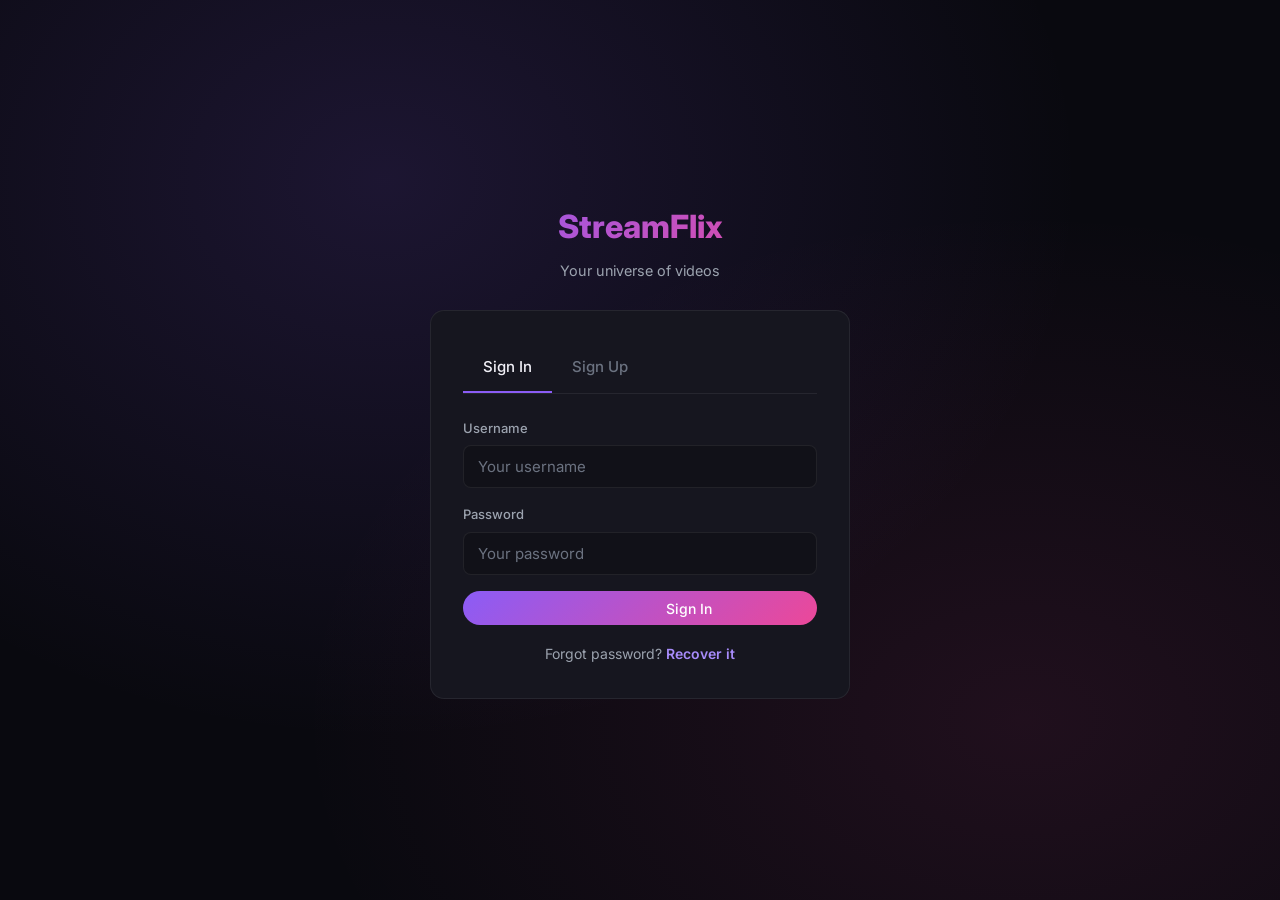
<file: auth.html>
<!DOCTYPE html>
<html lang="en">
<head>
  <meta charset="UTF-8">
  <meta name="viewport" content="width=device-width, initial-scale=1.0">
  <title>StreamFlix – Sign In / Sign Up</title>
  <meta name="description" content="Sign in or create a StreamFlix account to upload and interact with videos.">
  <link rel="stylesheet" href="css/styles.css">
  <style>
    body{display:flex;align-items:center;justify-content:center;min-height:100vh;
         background:radial-gradient(ellipse at 30% 20%,rgba(139,92,246,.15),transparent 55%),
                   radial-gradient(ellipse at 80% 80%,rgba(236,72,153,.1),transparent 50%),var(--bg)}
    .auth-box{width:100%;max-width:460px;padding:20px}
    .auth-logo{font-size:2rem;font-weight:800;background:var(--grad);-webkit-background-clip:text;-webkit-text-fill-color:transparent;text-align:center;margin-bottom:6px}
    .auth-tagline{text-align:center;color:var(--t2);font-size:.9rem;margin-bottom:28px}
    .auth-card{background:var(--bg-card);border:1px solid var(--border);border-radius:var(--r);padding:32px;backdrop-filter:blur(12px)}
    .step{display:none}.step.active{display:block;animation:fadeUp .25s ease}
    .divider{display:flex;align-items:center;gap:12px;margin:18px 0;color:var(--t3);font-size:.8rem}
    .divider::before,.divider::after{content:'';flex:1;height:1px;background:var(--border)}
    .alt-link{text-align:center;font-size:.875rem;color:var(--t2);margin-top:18px;cursor:pointer}
    .alt-link span{color:var(--accent-2);font-weight:600;cursor:pointer}
    .otp-inputs{display:flex;gap:10px;justify-content:center;margin:18px 0}
    .otp-digit{width:48px;height:56px;text-align:center;font-size:1.4rem;font-weight:700;
               background:var(--bg-2);border:1px solid var(--border);border-radius:var(--r-sm);color:var(--t1);outline:none;transition:var(--ease)}
    .otp-digit:focus{border-color:var(--accent);box-shadow:0 0 0 3px rgba(139,92,246,.2)}
  </style>
</head>
<body>
<div class="auth-box">
  <div class="auth-logo">StreamFlix</div>
  <div class="auth-tagline">Your universe of videos</div>

  <div class="auth-card">
    <!-- Login Step -->
    <div class="step active" id="step-login">
      <div class="tabs">
        <div class="tab active" id="tab-login" onclick="showLogin()">Sign In</div>
        <div class="tab"        id="tab-reg"   onclick="showRegister()">Sign Up</div>
      </div>

      <div id="login-alert" class="alert" style="display:none"></div>

      <div class="form-group">
        <label class="form-label">Username</label>
        <input id="login-user" class="form-input" type="text" placeholder="Your username" autocomplete="username">
      </div>
      <div class="form-group">
        <label class="form-label">Password</label>
        <input id="login-pass" class="form-input" type="password" placeholder="Your password" autocomplete="current-password">
      </div>
      <button class="btn btn-primary" style="width:100%;justify-content:center" id="login-btn" onclick="doLogin()">
        <span class="material-icons">login</span> Sign In
      </button>
      <div class="alt-link" onclick="showForgot()">Forgot password? <span>Recover it</span></div>
    </div>

    <!-- Register Step -->
    <div class="step" id="step-register">
      <div class="tabs">
        <div class="tab"        id="tab-login2" onclick="showLogin()">Sign In</div>
        <div class="tab active" id="tab-reg2"   onclick="showRegister()">Sign Up</div>
      </div>

      <div id="reg-alert" class="alert" style="display:none"></div>

      <div class="form-group">
        <label class="form-label">Username</label>
        <input id="reg-user" class="form-input" type="text" placeholder="Choose a username">
      </div>
      <div class="form-group">
        <label class="form-label">Email</label>
        <input id="reg-email" class="form-input" type="email" placeholder="your@email.com">
      </div>
      <div class="form-group">
        <label class="form-label">Password</label>
        <input id="reg-pass" class="form-input" type="password" placeholder="Strong password">
      </div>
      <button class="btn btn-primary" style="width:100%;justify-content:center" id="reg-btn" onclick="doRegister()">
        <span class="material-icons">person_add</span> Create Account
      </button>
    </div>

    <!-- OTP Verification Step -->
    <div class="step" id="step-otp">
      <div style="text-align:center">
        <span class="material-icons" style="font-size:3rem;background:var(--grad);-webkit-background-clip:text;-webkit-text-fill-color:transparent">mark_email_read</span>
        <h2 style="margin:12px 0 6px;font-size:1.3rem">Verify Your Email</h2>
        <p style="color:var(--t2);font-size:.9rem">We've sent a 6-digit OTP to <strong id="otp-email-display"></strong></p>
      </div>
      <div id="otp-alert" class="alert" style="display:none;margin-top:14px"></div>
      <div class="otp-inputs" id="otp-inputs">
        <input class="otp-digit" maxlength="1" type="text" inputmode="numeric">
        <input class="otp-digit" maxlength="1" type="text" inputmode="numeric">
        <input class="otp-digit" maxlength="1" type="text" inputmode="numeric">
        <input class="otp-digit" maxlength="1" type="text" inputmode="numeric">
        <input class="otp-digit" maxlength="1" type="text" inputmode="numeric">
        <input class="otp-digit" maxlength="1" type="text" inputmode="numeric">
      </div>
      <button class="btn btn-primary" style="width:100%;justify-content:center" onclick="doVerifyOtp()">
        <span class="material-icons">verified</span> Verify OTP
      </button>
      <div class="alt-link" onclick="showLogin()">Already verified? <span>Sign In</span></div>
    </div>

    <!-- Forgot Password Step -->
    <div class="step" id="step-forgot">
      <div style="text-align:center;margin-bottom:20px">
        <span class="material-icons" style="font-size:3rem;color:var(--accent)">lock_reset</span>
        <h2 style="margin:12px 0 6px;font-size:1.3rem">Recover Password</h2>
        <p style="color:var(--t2);font-size:.9rem">We'll email your password to you</p>
      </div>
      <div id="forgot-alert" class="alert" style="display:none"></div>
      <div class="form-group">
        <label class="form-label">Email Address</label>
        <input id="forgot-email" class="form-input" type="email" placeholder="your@email.com">
      </div>
      <button class="btn btn-primary" style="width:100%;justify-content:center" onclick="doForgot()">
        <span class="material-icons">send</span> Send Password
      </button>
      <div class="alt-link" onclick="showLogin()">← <span>Back to Sign In</span></div>
    </div>
  </div>
</div>

<script src="js/api.js"></script>
<script>
  // Redirect if already logged in
  if (Auth.isLoggedIn()) window.location.href = 'index.html';

  let pendingEmail = '';

  function showStep(id) {
    document.querySelectorAll('.step').forEach(s => s.classList.remove('active'));
    document.getElementById(id).classList.add('active');
  }
  function showLogin()    { showStep('step-login'); }
  function showRegister() { showStep('step-register'); }
  function showForgot()   { showStep('step-forgot'); }

  // OTP digit auto-advance
  document.querySelectorAll('.otp-digit').forEach((inp, i, all) => {
    inp.addEventListener('input', () => {
      if (inp.value && i < all.length - 1) all[i + 1].focus();
    });
    inp.addEventListener('keydown', e => {
      if (e.key === 'Backspace' && !inp.value && i > 0) all[i - 1].focus();
    });
  });

  async function doLogin() {
    const btn  = document.getElementById('login-btn');
    const al   = document.getElementById('login-alert');
    const user = document.getElementById('login-user').value.trim();
    const pass = document.getElementById('login-pass').value;
    if (!user || !pass) { UI.showAlert(al, 'error', 'Please fill in all fields'); return; }
    btn.disabled = true; btn.innerHTML = '<div class="spinner" style="width:18px;height:18px;border-width:2px"></div>';
    const { status, data } = await API.login(user, pass);
    btn.disabled = false; btn.innerHTML = '<span class="material-icons">login</span> Sign In';
    if (status === 200 && data?.token) {
      Auth.set(data.token, data.username, data.email, data.role);
      window.location.href = 'index.html';
    } else {
      UI.showAlert(al, 'error', data?.error || 'Login failed. Check credentials.');
    }
  }

  async function doRegister() {
    const btn  = document.getElementById('reg-btn');
    const al   = document.getElementById('reg-alert');
    const user  = document.getElementById('reg-user').value.trim();
    const email = document.getElementById('reg-email').value.trim();
    const pass  = document.getElementById('reg-pass').value;
    if (!user || !email || !pass) { UI.showAlert(al, 'error', 'Please fill in all fields'); return; }
    btn.disabled = true; btn.innerHTML = '<div class="spinner" style="width:18px;height:18px;border-width:2px"></div>';
    const { status, data } = await API.register(user, email, pass);
    btn.disabled = false; btn.innerHTML = '<span class="material-icons">person_add</span> Create Account';
    if (status === 200) {
      pendingEmail = email;
      document.getElementById('otp-email-display').textContent = email;
      showStep('step-otp');
    } else {
      UI.showAlert(al, 'error', data || 'Registration failed');
    }
  }

  async function doVerifyOtp() {
    const al  = document.getElementById('otp-alert');
    const otp = [...document.querySelectorAll('.otp-digit')].map(i => i.value).join('');
    if (otp.length < 6) { UI.showAlert(al, 'error', 'Enter all 6 digits'); return; }
    const { status, data } = await API.verifyOtp(pendingEmail, otp);
    if (status === 200) {
      UI.showAlert(al, 'success', 'Email verified! You can now sign in.');
      setTimeout(showLogin, 1500);
    } else {
      UI.showAlert(al, 'error', data || 'Invalid OTP');
    }
  }

  async function doForgot() {
    const al    = document.getElementById('forgot-alert');
    const email = document.getElementById('forgot-email').value.trim();
    if (!email) { UI.showAlert(al, 'error', 'Enter your email'); return; }
    const { status, data } = await API.forgotPassword(email);
    if (status === 200) {
      UI.showAlert(al, 'success', 'Password sent to your email!');
    } else {
      UI.showAlert(al, 'error', data || 'Email not found');
    }
  }

  // Enter key support
  document.addEventListener('keydown', e => {
    if (e.key !== 'Enter') return;
    if (document.getElementById('step-login').classList.contains('active'))    doLogin();
    if (document.getElementById('step-register').classList.contains('active')) doRegister();
  });
</script>
</body>
</html>
</file>
<file: css/styles.css>
@import url('https://fonts.googleapis.com/css2?family=Inter:ital,wght@0,300;0,400;0,500;0,600;0,700;0,800;1,400&display=swap');
@import url('https://fonts.googleapis.com/icon?family=Material+Icons');

/* ─── Design Tokens ─────────────────────────────────────────────────────────── */
:root {
  --bg:           #09090f;
  --bg-2:         #111118;
  --bg-card:      #16161f;
  --bg-hover:     #1e1e2a;
  --border:       rgba(255,255,255,0.07);
  --border-a:     rgba(139,92,246,0.35);
  --accent:       #8b5cf6;
  --accent-2:     #a78bfa;
  --grad:         linear-gradient(135deg,#8b5cf6,#ec4899);
  --grad-h:       linear-gradient(135deg,#7c3aed,#db2777);
  --pink:         #ec4899;
  --red:          #ef4444;
  --green:        #10b981;
  --yellow:       #f59e0b;
  --t1:           #f1f0f7;
  --t2:           #9ca3af;
  --t3:           #6b7280;
  --glass:        rgba(255,255,255,0.04);
  --shadow:       0 8px 32px rgba(0,0,0,0.5);
  --r:            14px;
  --r-sm:         8px;
  --ease:         all 0.2s cubic-bezier(.4,0,.2,1);
}

/* ─── Reset ─────────────────────────────────────────────────────────────────── */
*,*::before,*::after{box-sizing:border-box;margin:0;padding:0}
html{scroll-behavior:smooth}
body{font-family:'Inter',sans-serif;background:var(--bg);color:var(--t1);min-height:100vh;overflow-x:hidden;line-height:1.6}
a{color:inherit;text-decoration:none}
img{display:block;max-width:100%}
button,input,textarea,select{font-family:inherit}

/* ─── Scrollbar ─────────────────────────────────────────────────────────────── */
::-webkit-scrollbar{width:5px;height:5px}
::-webkit-scrollbar-track{background:var(--bg)}
::-webkit-scrollbar-thumb{background:var(--border-a);border-radius:999px}
::-webkit-scrollbar-thumb:hover{background:var(--accent)}

/* ─── Navbar ────────────────────────────────────────────────────────────────── */
.nav{
  position:sticky;top:0;z-index:200;
  height:64px;padding:0 24px;
  display:flex;align-items:center;gap:16px;
  background:rgba(9,9,15,.85);backdrop-filter:blur(24px);
  border-bottom:1px solid var(--border);
}
.nav-logo{
  font-size:1.4rem;font-weight:800;letter-spacing:-0.5px;
  background:var(--grad);-webkit-background-clip:text;-webkit-text-fill-color:transparent;
  flex-shrink:0;
}
.nav-search{flex:1;max-width:480px;position:relative}
.nav-search input{
  width:100%;height:40px;padding:0 44px 0 16px;
  background:var(--bg-card);border:1px solid var(--border);
  border-radius:999px;color:var(--t1);font-size:.875rem;outline:none;
  transition:var(--ease);
}
.nav-search input:focus{border-color:var(--accent);box-shadow:0 0 0 3px rgba(139,92,246,.2)}
.nav-search input::placeholder{color:var(--t3)}
.nav-search-btn{
  position:absolute;right:12px;top:50%;transform:translateY(-50%);
  background:none;border:none;color:var(--t3);cursor:pointer;
  display:flex;align-items:center;transition:var(--ease);
}
.nav-search-btn:hover{color:var(--accent)}
.nav-actions{display:flex;align-items:center;gap:10px;margin-left:auto}

/* ─── Buttons ───────────────────────────────────────────────────────────────── */
.btn{
  display:inline-flex;align-items:center;gap:7px;
  padding:8px 18px;border-radius:999px;border:none;cursor:pointer;
  font-size:.875rem;font-weight:500;transition:var(--ease);white-space:nowrap;
}
.btn .material-icons{font-size:18px}
.btn-primary{background:var(--grad);color:#fff}
.btn-primary:hover{background:var(--grad-h);transform:translateY(-1px);box-shadow:0 4px 16px rgba(139,92,246,.45)}
.btn-secondary{background:var(--bg-card);color:var(--t1);border:1px solid var(--border)}
.btn-secondary:hover{border-color:var(--accent);background:var(--bg-hover)}
.btn-ghost{background:transparent;color:var(--t2)}
.btn-ghost:hover{color:var(--t1);background:var(--glass)}
.btn-danger{background:rgba(239,68,68,.15);color:var(--red);border:1px solid rgba(239,68,68,.25)}
.btn-danger:hover{background:rgba(239,68,68,.25)}
.btn-sm{padding:5px 13px;font-size:.8125rem}
.btn[disabled]{opacity:.5;cursor:not-allowed;pointer-events:none}

/* ─── Avatar + Dropdown ─────────────────────────────────────────────────────── */
.avatar{
  width:36px;height:36px;border-radius:50%;
  background:var(--grad);display:flex;align-items:center;justify-content:center;
  font-weight:700;font-size:.875rem;color:#fff;cursor:pointer;flex-shrink:0;
  position:relative;
}
.dropdown{position:relative}
.dropdown-menu{
  position:absolute;top:calc(100% + 8px);right:0;
  background:var(--bg-card);border:1px solid var(--border);border-radius:var(--r-sm);
  min-width:190px;box-shadow:var(--shadow);z-index:300;
  display:none;overflow:hidden;
}
.dropdown-menu.open{display:block;animation:fadeUp .15s ease}
.dd-item{
  display:flex;align-items:center;gap:10px;
  padding:11px 16px;color:var(--t2);font-size:.875rem;cursor:pointer;transition:var(--ease);
}
.dd-item .material-icons{font-size:17px}
.dd-item:hover{color:var(--t1);background:var(--glass)}
.dd-sep{height:1px;background:var(--border);margin:4px 0}

/* ─── Video Grid ────────────────────────────────────────────────────────────── */
.video-grid{
  display:grid;
  grid-template-columns:repeat(auto-fill,minmax(280px,1fr));
  gap:20px;padding:24px;
}
.vcard{
  background:var(--bg-card);border:1px solid var(--border);border-radius:var(--r);
  overflow:hidden;cursor:pointer;transition:var(--ease);display:block;
}
.vcard:hover{transform:translateY(-5px);border-color:var(--border-a);box-shadow:0 12px 40px rgba(139,92,246,.18)}
.vcard-thumb{aspect-ratio:16/9;background:var(--bg-2);position:relative;overflow:hidden}
.vcard-thumb img{width:100%;height:100%;object-fit:cover;transition:transform .35s ease}
.vcard:hover .vcard-thumb img{transform:scale(1.07)}
.vcard-thumb-ph{
  width:100%;height:100%;display:flex;align-items:center;justify-content:center;
  background:linear-gradient(135deg,var(--bg-2),var(--bg-card));color:var(--t3);
  font-size:2.5rem;
}
.vcard-info{padding:14px}
.vcard-title{
  font-size:.9375rem;font-weight:600;color:var(--t1);margin-bottom:6px;
  display:-webkit-box;-webkit-line-clamp:2;-webkit-box-orient:vertical;overflow:hidden;line-height:1.45;
}
.vcard-meta{font-size:.8125rem;color:var(--t2);display:flex;gap:8px;align-items:center;flex-wrap:wrap}
.vcard-uploader{color:var(--accent-2);font-weight:500}

/* ─── Section ───────────────────────────────────────────────────────────────── */
.section{padding:24px}
.section-hdr{display:flex;align-items:center;justify-content:space-between;margin-bottom:18px}
.section-title{font-size:1.15rem;font-weight:700}

/* ─── Card ──────────────────────────────────────────────────────────────────── */
.card{background:var(--bg-card);border:1px solid var(--border);border-radius:var(--r);padding:24px}
.card-title{font-size:1rem;font-weight:700;margin-bottom:16px}

/* ─── Stats ─────────────────────────────────────────────────────────────────── */
.stats-grid{display:grid;grid-template-columns:repeat(auto-fit,minmax(180px,1fr));gap:16px;padding:24px}
.stat-card{
  background:var(--bg-card);border:1px solid var(--border);border-radius:var(--r);
  padding:20px;position:relative;overflow:hidden;
}
.stat-card::before{
  content:'';position:absolute;top:0;left:0;right:0;height:3px;background:var(--grad);
}
.stat-num{font-size:2.1rem;font-weight:800;background:var(--grad);-webkit-background-clip:text;-webkit-text-fill-color:transparent;line-height:1}
.stat-label{font-size:.8125rem;color:var(--t2);margin-top:6px}
.stat-icon{font-size:2rem;opacity:.2;position:absolute;right:16px;top:16px}

/* ─── Forms ─────────────────────────────────────────────────────────────────── */
.form-group{margin-bottom:16px}
.form-label{display:block;font-size:.8125rem;font-weight:500;color:var(--t2);margin-bottom:7px}
.form-input{
  width:100%;padding:11px 14px;
  background:var(--bg-2);border:1px solid var(--border);border-radius:var(--r-sm);
  color:var(--t1);font-size:.9375rem;outline:none;transition:var(--ease);
}
.form-input:focus{border-color:var(--accent);box-shadow:0 0 0 3px rgba(139,92,246,.18)}
.form-input::placeholder{color:var(--t3)}
textarea.form-input{resize:vertical;min-height:96px;line-height:1.6}

/* ─── Alerts ────────────────────────────────────────────────────────────────── */
.alert{padding:12px 16px;border-radius:var(--r-sm);font-size:.875rem;margin-bottom:14px;display:flex;align-items:center;gap:8px}
.alert-success{background:rgba(16,185,129,.12);border:1px solid rgba(16,185,129,.3);color:#34d399}
.alert-error  {background:rgba(239,68,68,.12);border:1px solid rgba(239,68,68,.3);color:#f87171}
.alert-info   {background:rgba(139,92,246,.12);border:1px solid rgba(139,92,246,.3);color:var(--accent-2)}
.alert-warn   {background:rgba(245,158,11,.12);border:1px solid rgba(245,158,11,.3);color:#fbbf24}

/* ─── Loading / Spinner ─────────────────────────────────────────────────────── */
.loading{display:flex;flex-direction:column;align-items:center;justify-content:center;padding:80px 24px;gap:16px;color:var(--t3)}
.spinner{width:38px;height:38px;border:3px solid var(--border);border-top-color:var(--accent);border-radius:50%;animation:spin .7s linear infinite}
@keyframes spin{to{transform:rotate(360deg)}}

/* ─── Progress Bar ──────────────────────────────────────────────────────────── */
.prog-wrap{width:100%;height:6px;background:var(--border);border-radius:999px;overflow:hidden}
.prog-bar{height:100%;background:var(--grad);border-radius:999px;transition:width .3s ease;width:0%}

/* ─── Dropzone ──────────────────────────────────────────────────────────────── */
.dropzone{
  border:2px dashed var(--border);border-radius:var(--r);
  padding:56px 32px;text-align:center;cursor:pointer;transition:var(--ease);
}
.dropzone:hover,.dropzone.drag-over{border-color:var(--accent);background:rgba(139,92,246,.06)}
.dropzone-icon{font-size:3rem;margin-bottom:14px;opacity:.4;font-style:normal}
.dropzone-text{font-size:1rem;color:var(--t2);font-weight:500}
.dropzone-sub{font-size:.8125rem;color:var(--t3);margin-top:6px}

/* ─── Like / Dislike ────────────────────────────────────────────────────────── */
.interact-bar{display:flex;align-items:center;gap:10px}
.ibt{
  display:inline-flex;align-items:center;gap:7px;
  padding:8px 16px;border-radius:999px;
  background:var(--bg-card);border:1px solid var(--border);
  color:var(--t2);cursor:pointer;font-size:.875rem;font-weight:500;transition:var(--ease);
}
.ibt .material-icons{font-size:19px}
.ibt:hover{border-color:var(--accent);color:var(--t1)}
.ibt.liked{background:rgba(139,92,246,.15);border-color:var(--accent);color:var(--accent-2)}
.ibt.disliked{background:rgba(239,68,68,.15);border-color:var(--red);color:var(--red)}

/* ─── Tabs ──────────────────────────────────────────────────────────────────── */
.tabs{display:flex;border-bottom:1px solid var(--border);margin-bottom:24px}
.tab{
  padding:12px 20px;font-size:.9375rem;font-weight:500;color:var(--t3);
  cursor:pointer;border-bottom:2px solid transparent;transition:var(--ease);
}
.tab.active{color:var(--t1);border-bottom-color:var(--accent)}
.tab:hover:not(.active){color:var(--t2)}

/* ─── Watch layout ──────────────────────────────────────────────────────────── */
.watch-layout{display:grid;grid-template-columns:1fr 360px;gap:24px;padding:24px;max-width:1500px;margin:0 auto}
.player-wrap{background:#000;border-radius:var(--r);overflow:hidden;aspect-ratio:16/9}
.player-wrap video{width:100%;height:100%;background:#000}
.video-info-box{margin-top:16px}
.video-info-title{font-size:1.25rem;font-weight:700;margin-bottom:10px;line-height:1.35}
.video-info-meta{display:flex;align-items:center;gap:16px;flex-wrap:wrap;margin-bottom:14px}
.video-info-meta span{font-size:.875rem;color:var(--t2);display:flex;align-items:center;gap:5px}
.video-info-meta .material-icons{font-size:17px}
.video-desc{
  background:var(--bg-card);border:1px solid var(--border);border-radius:var(--r);
  padding:16px;font-size:.9rem;color:var(--t2);line-height:1.7;
  max-height:120px;overflow:hidden;cursor:pointer;transition:var(--ease);
}
.video-desc.expanded{max-height:800px}

/* ─── Related video item ────────────────────────────────────────────────────── */
.rel-item{display:flex;gap:10px;padding:8px;border-radius:var(--r-sm);cursor:pointer;transition:var(--ease)}
.rel-item:hover{background:var(--glass)}
.rel-thumb{width:120px;height:68px;border-radius:6px;overflow:hidden;flex-shrink:0;background:var(--bg-2)}
.rel-thumb img{width:100%;height:100%;object-fit:cover}
.rel-info{flex:1;min-width:0}
.rel-title{font-size:.8125rem;font-weight:600;display:-webkit-box;-webkit-line-clamp:2;-webkit-box-orient:vertical;overflow:hidden;margin-bottom:4px;line-height:1.4}
.rel-meta{font-size:.75rem;color:var(--t3)}

/* ─── Bar Chart (Analytics) ─────────────────────────────────────────────────── */
.bar-chart{display:flex;flex-direction:column;gap:12px}
.bar-row{display:flex;align-items:center;gap:12px}
.bar-lbl{width:150px;font-size:.8rem;color:var(--t2);white-space:nowrap;overflow:hidden;text-overflow:ellipsis;flex-shrink:0}
.bar-track{flex:1;height:22px;background:var(--bg-2);border-radius:4px;overflow:hidden}
.bar-fill{height:100%;background:var(--grad);border-radius:4px;transition:width .9s cubic-bezier(.4,0,.2,1);min-width:4px;display:flex;align-items:center;padding-left:8px}
.bar-fill-val{font-size:.72rem;color:#fff;font-weight:600;white-space:nowrap}
.bar-num{width:50px;text-align:right;font-size:.8rem;font-weight:600;color:var(--t1)}

/* ─── Table ─────────────────────────────────────────────────────────────────── */
.tbl{width:100%;border-collapse:collapse}
.tbl th,.tbl td{padding:12px 16px;text-align:left;border-bottom:1px solid var(--border);font-size:.875rem}
.tbl th{color:var(--t2);font-weight:600;font-size:.8rem;text-transform:uppercase;letter-spacing:.05em}
.tbl td{color:var(--t1)}
.tbl tr:hover td{background:var(--glass)}
.tbl .num{font-weight:600;color:var(--accent-2)}

/* ─── Empty state ───────────────────────────────────────────────────────────── */
.empty{text-align:center;padding:80px 24px;color:var(--t3)}
.empty-icon{font-size:4rem;opacity:.2;margin-bottom:14px}
.empty-title{font-size:1.15rem;font-weight:600;color:var(--t2);margin-bottom:6px}
.empty-text{font-size:.875rem}

/* ─── Upload Preview ────────────────────────────────────────────────────────── */
.thumb-preview{
  width:100%;aspect-ratio:16/9;border-radius:var(--r-sm);object-fit:cover;
  border:1px solid var(--border);background:var(--bg-2);
}
.file-info{
  background:var(--bg-2);border:1px solid var(--border);border-radius:var(--r-sm);
  padding:12px 16px;font-size:.875rem;display:flex;align-items:center;gap:10px;
}
.file-info .material-icons{color:var(--accent)}

/* ─── Page Header ───────────────────────────────────────────────────────────── */
.page-hdr{padding:32px 24px 0;display:flex;align-items:center;gap:12px}
.page-hdr h1{font-size:1.75rem;font-weight:800}
.page-hdr .material-icons{font-size:32px;background:var(--grad);-webkit-background-clip:text;-webkit-text-fill-color:transparent}

/* ─── Quality Selector ──────────────────────────────────────────────────────── */
.quality-bar{display:flex;gap:6px;flex-wrap:wrap;margin-top:10px}
.q-btn{
  padding:4px 12px;background:var(--bg-card);border:1px solid var(--border);
  border-radius:5px;color:var(--t2);font-size:.8rem;cursor:pointer;transition:var(--ease);
}
.q-btn.active{background:var(--accent);border-color:var(--accent);color:#fff}
.q-btn:hover:not(.active){border-color:var(--accent);color:var(--t1)}

/* ─── Hero / Featured ───────────────────────────────────────────────────────── */
.hero{
  padding:40px 24px 28px;
  background:radial-gradient(ellipse at 20% 0%, rgba(139,92,246,.12), transparent 60%),
             radial-gradient(ellipse at 80% 0%, rgba(236,72,153,.08), transparent 60%);
}
.hero-label{font-size:.8rem;font-weight:600;text-transform:uppercase;letter-spacing:.1em;color:var(--accent-2);margin-bottom:8px}
.hero-title{font-size:2.25rem;font-weight:800;margin-bottom:12px;line-height:1.2;letter-spacing:-0.5px}
.hero-sub{font-size:1rem;color:var(--t2);max-width:520px}

/* ─── Badge ─────────────────────────────────────────────────────────────────── */
.badge{display:inline-block;padding:2px 10px;border-radius:999px;font-size:.75rem;font-weight:600}
.badge-primary{background:rgba(139,92,246,.2);color:var(--accent-2)}
.badge-red{background:rgba(239,68,68,.2);color:#f87171}
.badge-green{background:rgba(16,185,129,.2);color:#34d399}

/* ─── Animations ────────────────────────────────────────────────────────────── */
@keyframes fadeUp{from{opacity:0;transform:translateY(8px)}to{opacity:1;transform:translateY(0)}}
@keyframes fadeIn{from{opacity:0}to{opacity:1}}
.fade-up{animation:fadeUp .3s ease both}

/* ─── Responsive ────────────────────────────────────────────────────────────── */
@media(max-width:1024px){
  .watch-layout{grid-template-columns:1fr}
}
@media(max-width:768px){
  .video-grid{grid-template-columns:repeat(auto-fill,minmax(220px,1fr));gap:14px;padding:14px}
  .nav{padding:0 14px;gap:10px}
  .nav-search{max-width:200px}
  .watch-layout{padding:14px;gap:14px}
  .stats-grid{grid-template-columns:1fr 1fr;padding:14px;gap:10px}
}
@media(max-width:520px){
  .video-grid{grid-template-columns:1fr 1fr;gap:10px;padding:10px}
  .hero-title{font-size:1.6rem}
}

/* ─── Rate Limit Toast ──────────────────────────────────────────────────────── */
.rl-toast{
  position:fixed;top:80px;right:24px;z-index:9999;
  display:flex;align-items:center;gap:10px;
  padding:14px 20px;border-radius:var(--r-sm);
  background:rgba(245,158,11,.14);border:1px solid rgba(245,158,11,.35);
  color:#fbbf24;font-size:.875rem;font-weight:500;
  box-shadow:0 8px 32px rgba(0,0,0,.4);backdrop-filter:blur(16px);
  transform:translateX(120%);transition:transform .3s cubic-bezier(.4,0,.2,1),opacity .3s ease;
  opacity:0;
}
.rl-toast.show{transform:translateX(0);opacity:1}
.rl-toast .material-icons{font-size:20px;color:#f59e0b}
.rl-toast strong{color:#fde68a}
.rl-toast-close{
  background:none;border:none;color:#fbbf24;font-size:1.2rem;cursor:pointer;
  margin-left:8px;padding:0 4px;opacity:.6;transition:opacity .2s;
}
.rl-toast-close:hover{opacity:1}
</file>
